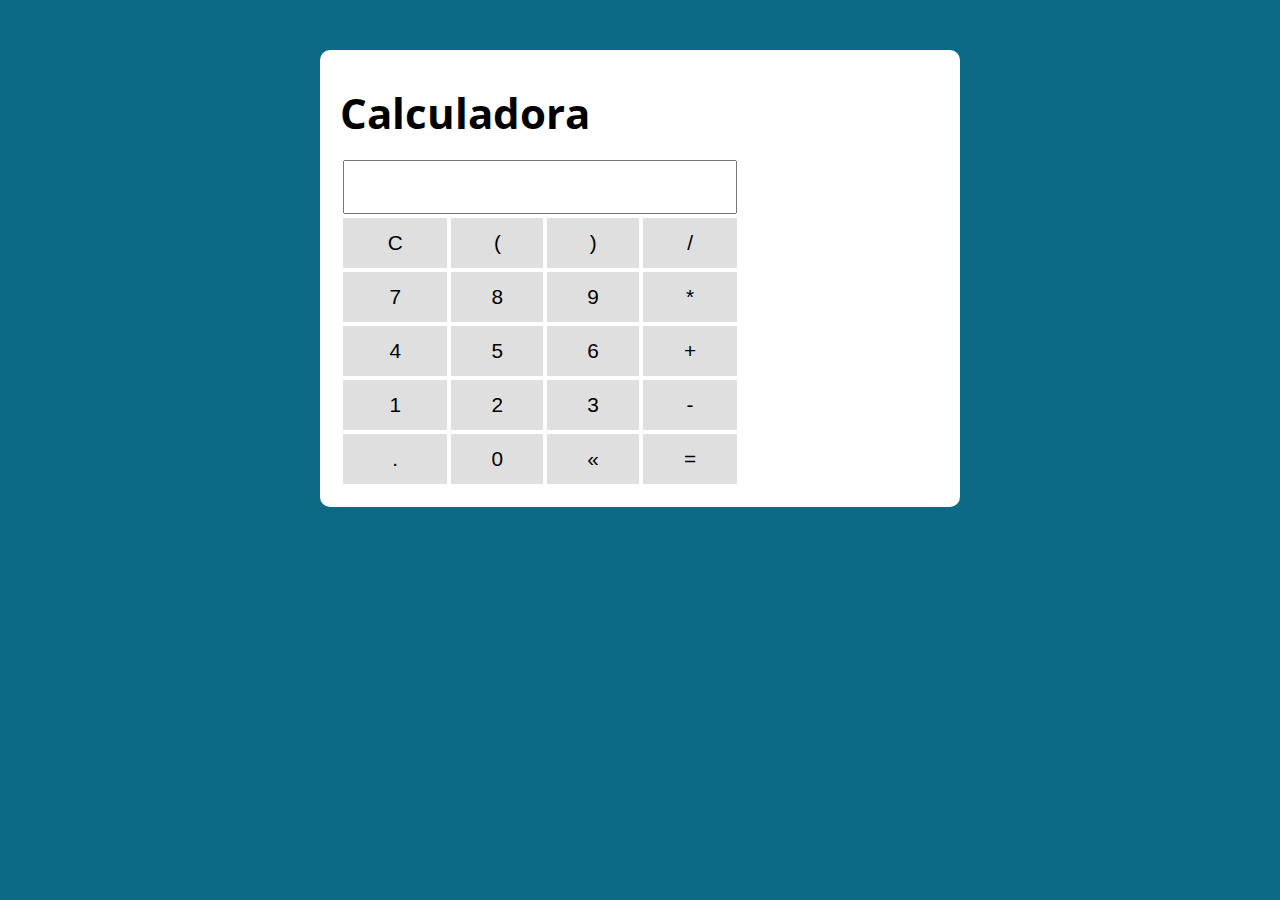
<file: cursoJS/aula22/index.html>
<!DOCTYPE html>
<html lang="pt-BR">
<head>
    <meta charset="UTF-8">
    <meta name="viewport" content="width=device-width, initial-scale=1.0">
    <title>Modelo</title>
    <link rel="stylesheet" href="./assets/css/style.css">
</head>
<body>
    
    <section class="container">

        <h1>Calculadora</h1>

        <table class="calculadora">
            <tr>
                <td colspan="4"><input type="text" class="display"></td>
            </tr>

            <tr>
                <td><button class="btn btn-clear">C</button></td>
                <td><button class="btn btn-num">(</button></td>
                <td><button class="btn btn-num">)</button></td>
                <td><button class="btn btn-num">/</button></td>
            </tr>
            <tr>
                <td><button class="btn btn-num">7</button></td>
                <td><button class="btn btn-num">8</button></td>
                <td><button class="btn btn-num">9</button></td>
                <td><button class="btn btn-num">*</button></td>
            </tr>
            <tr>
                <td><button class="btn btn-num">4</button></td>
                <td><button class="btn btn-num">5</button></td>
                <td><button class="btn btn-num">6</button></td>
                <td><button class="btn btn-num">+</button></td>
            </tr>
            <tr>
                <td><button class="btn btn-num">1</button></td>
                <td><button class="btn btn-num">2</button></td>
                <td><button class="btn btn-num">3</button></td>
                <td><button class="btn btn-num">-</button></td>
            </tr>
            <tr>
                <td><button class="btn btn-num">.</button></td>
                <td><button class="btn btn-num">0</button></td>
                <td><button class="btn btn-del">&laquo;</button></td>
                <td><button class="btn btn-eq">=</button></td>
            </tr>
        </table>
    </section>

    <script src="./assets/js/index.js"></script>
</body>
</html>
</file>
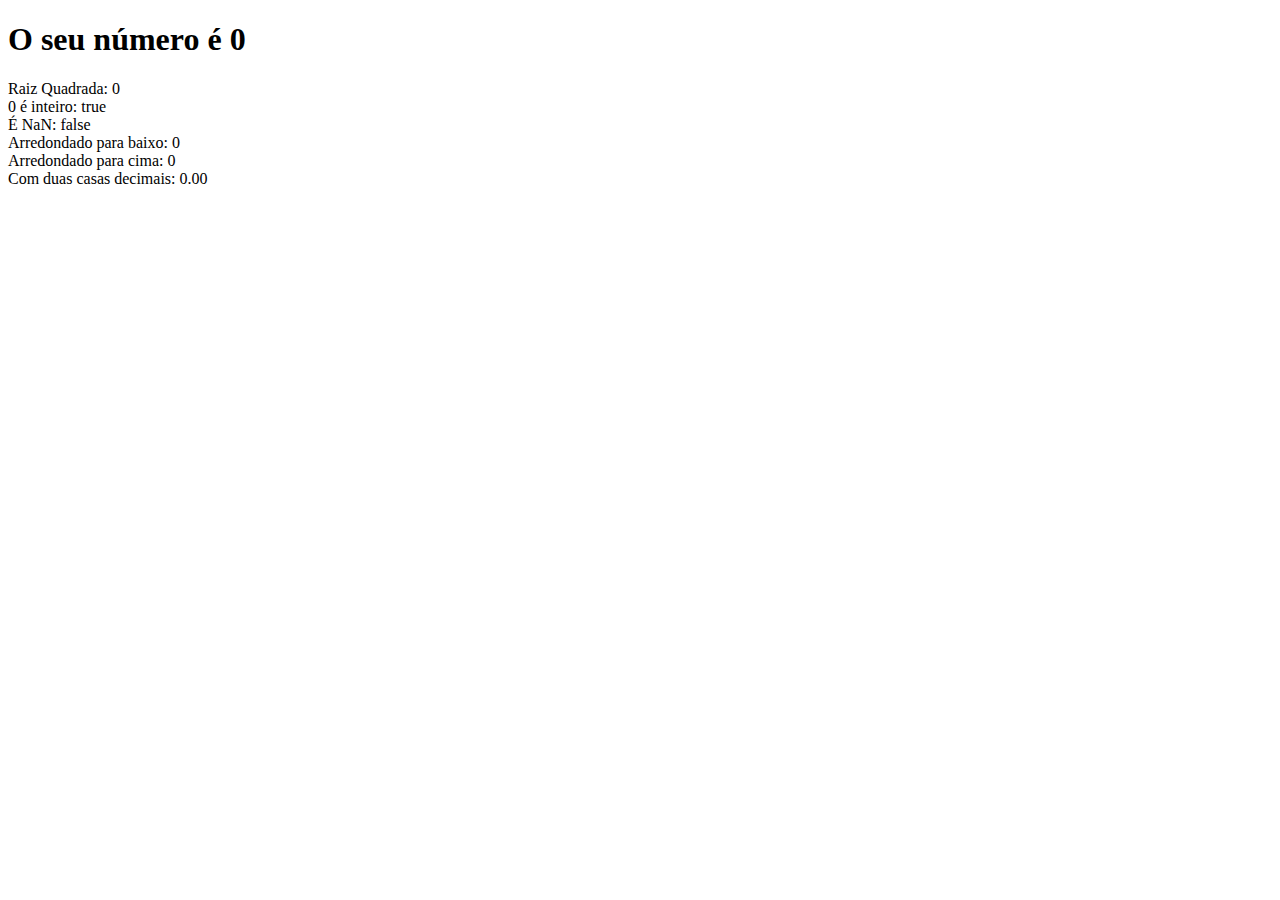
<file: cursoJS/aula5/index.html>
<!DOCTYPE html>
<html lang="en">
<head>
    <meta charset="UTF-8">
    <title>Escecicio</title>
</head>
<body>
    <section>
        <h1>
            O seu número é <span id="numero-titulo">0</span>
        </h1>
        <div>
            Raiz Quadrada: <span id="raizQua">NaN</span>
        </div>
        <div>
            <span id="numero">0</span> é inteiro: <span id="isInteiro">NaN</span>
        </div>
        <div>
            É NaN: <span id="isNaN">NaN</span>
        </div>
        <div>
            Arredondado para baixo: <span id="baixo">NaN</span>
        </div>
        <div>
            Arredondado para cima: <span id="cima">NaN</span>
        </div>
        <div>
            Com duas casas decimais: <span id="duasDecimais">NaN</span>
        </div>
    </section>

    <script src="script.js"></script>
</body>
</html>
</file>
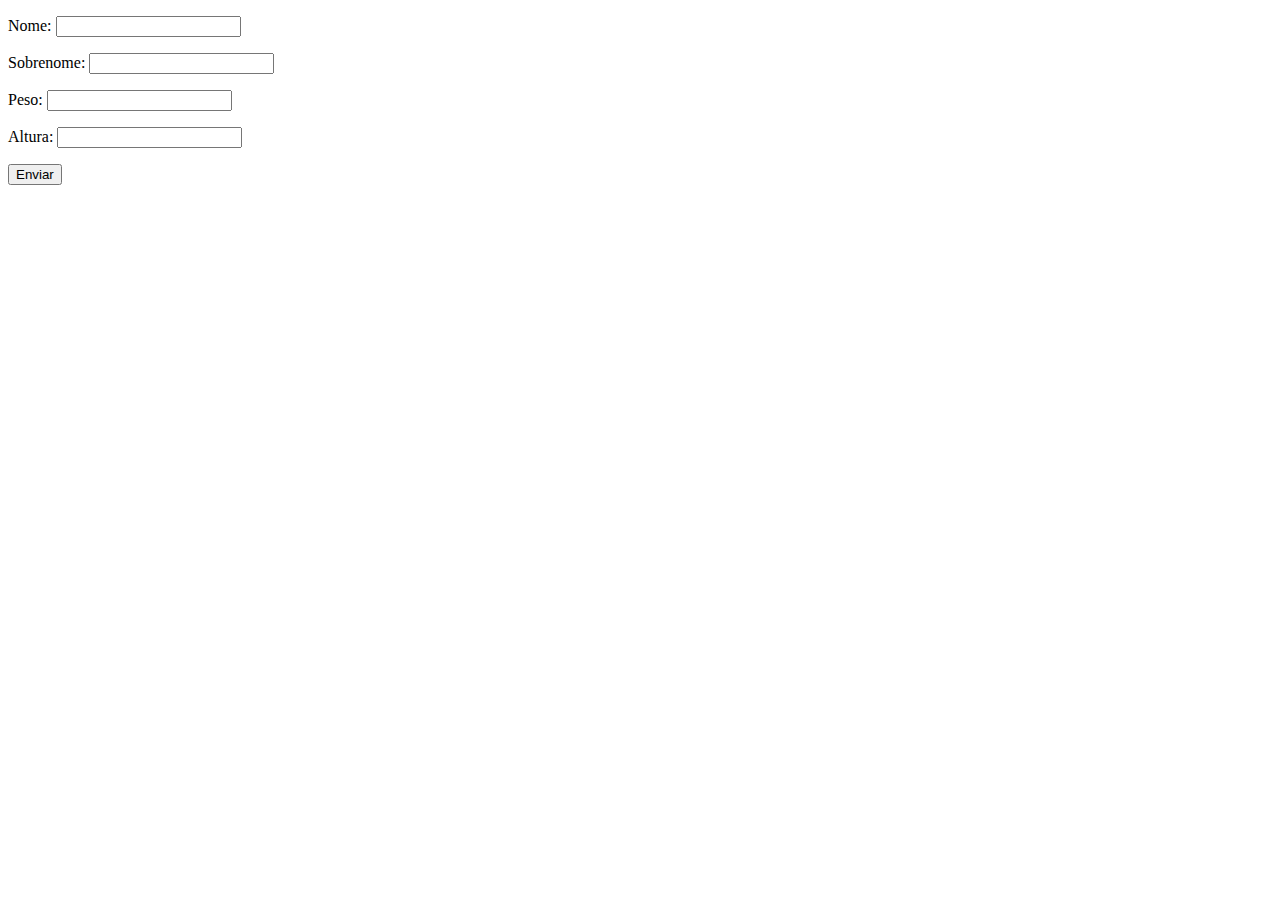
<file: cursoJS/aula9/index.html>
<!DOCTYPE html>
<html lang="pt-BR">
<head>
    <meta charset="UTF-8">
    <title>Exercícios</title>
</head>
<body>
    
    <form class="form">
        <p>Nome: <input type="text" class="nome"></p>
        <p>Sobrenome: <input type="text" class="sobrenome"></p>
        <p>Peso: <input type="text" class="peso"></p>
        <p>Altura: <input type="text" class="altura"></p>

        <button>Enviar</button>
    </form>

    <div class="resultado">

    </div>

    <script src="js/index.js"></script>
</body>
</html>
</file>
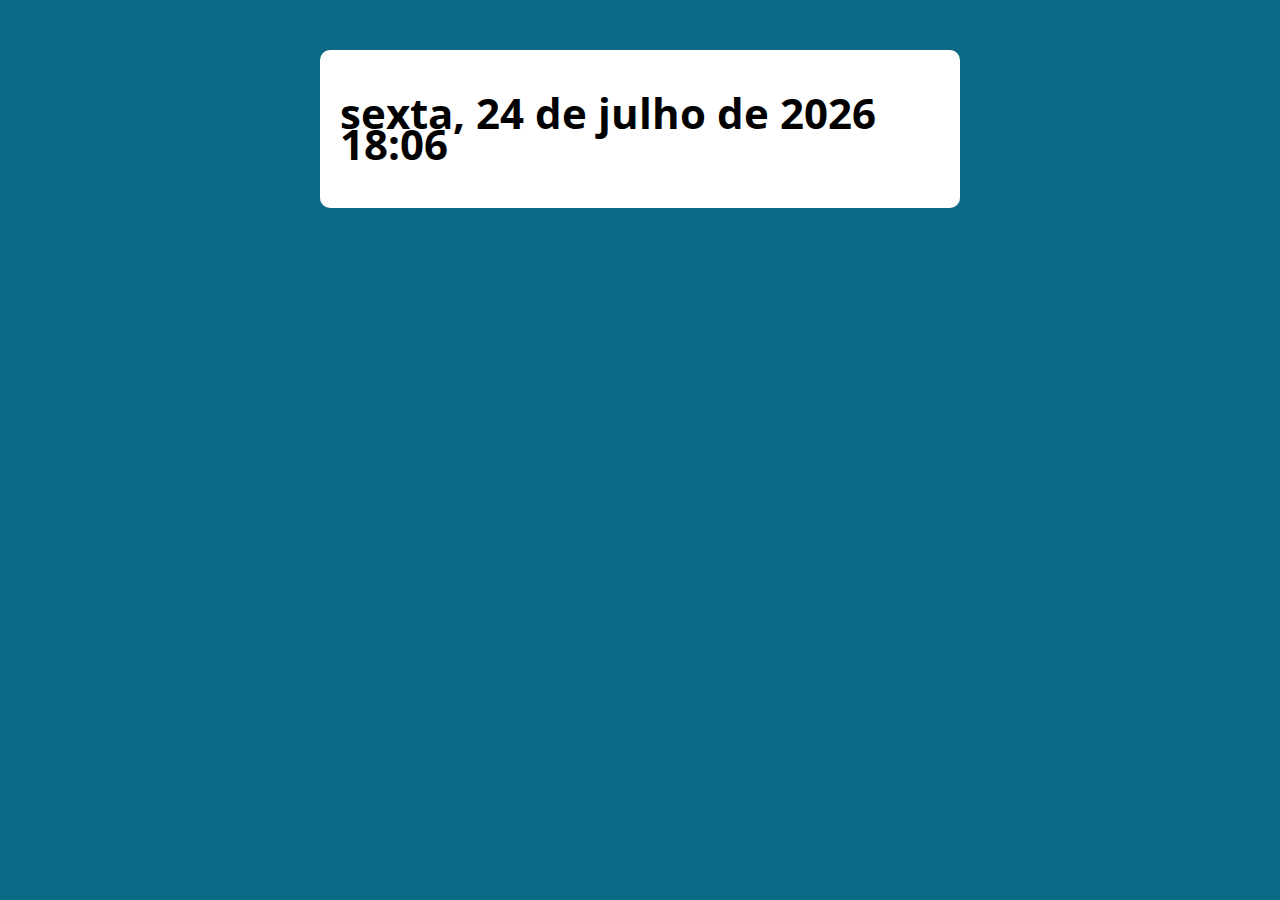
<file: cursoJS/DATA/index.html>
<!DOCTYPE html>
<html lang="pt-BR">
<head>
    <meta charset="UTF-8">
    <meta name="viewport" content="width=device-width, initial-scale=1.0">
    <title>Modelo</title>
    <link rel="stylesheet" href="./assets/css/style.css">
</head>
<body>
    
    <section class="container">

        <h1 class="resultado">Lorem ipsum dolor sit amet</h1>
       
    </section>

    <script src="./assets/js/index.js"></script>
</body>
</html>
</file>
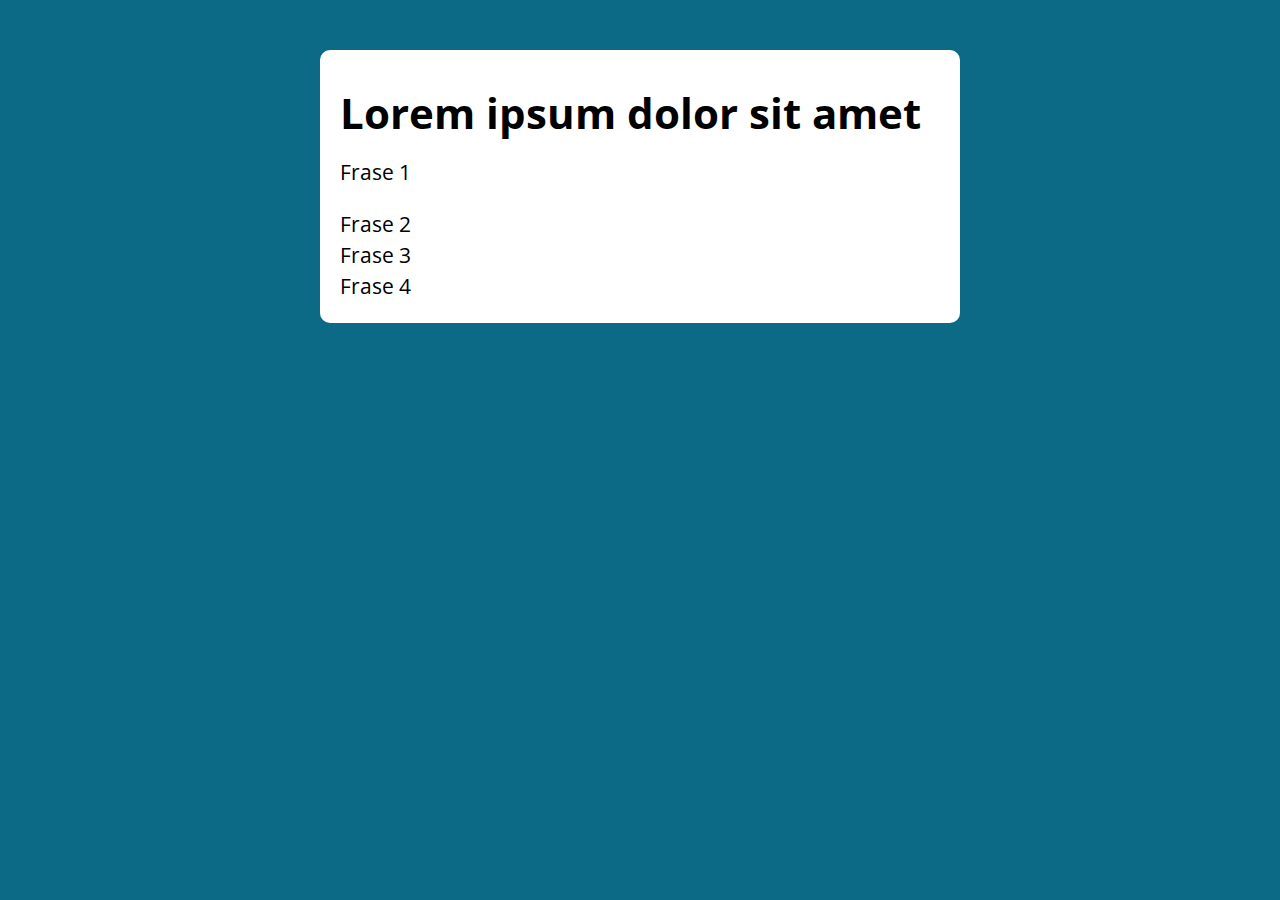
<file: cursoJS/FORExer/index.html>
<!DOCTYPE html>
<html lang="pt-BR">
<head>
    <meta charset="UTF-8">
    <meta name="viewport" content="width=device-width, initial-scale=1.0">
    <title>Modelo</title>
    <link rel="stylesheet" href="./assets/css/style.css">
</head>
<body>
    
    <section class="container">

        <h1>Lorem ipsum dolor sit amet</h1>
        
        

    </section>

    <script src="./assets/js/index.js"></script>
</body>
</html>
</file>
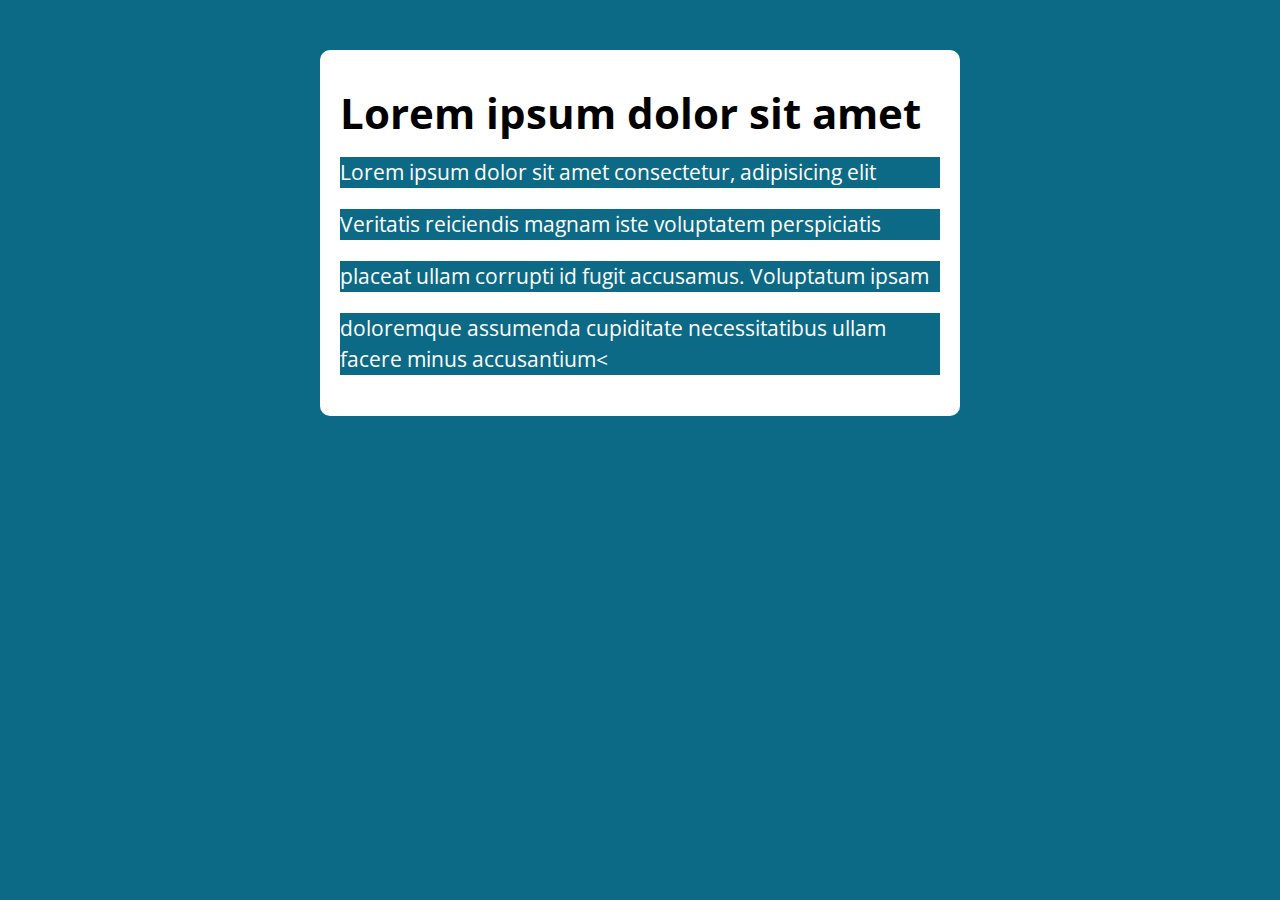
<file: cursoJS/ForOfBack/index.html>
<!DOCTYPE html>
<html lang="pt-BR">
<head>
    <meta charset="UTF-8">
    <meta name="viewport" content="width=device-width, initial-scale=1.0">
    <title>Modelo</title>
    <link rel="stylesheet" href="./assets/css/style.css">
</head>
<body>
    
    <section class="container">

        <h1>Lorem ipsum dolor sit amet</h1>
        <div class="paragrafos">
            
            <p>Lorem ipsum dolor sit amet consectetur, adipisicing elit</p>
            <p>Veritatis reiciendis magnam iste voluptatem perspiciatis</p>
            <p>placeat ullam corrupti id fugit accusamus. Voluptatum ipsam</p>
            <p>doloremque assumenda cupiditate necessitatibus ullam facere minus accusantium<</p>

        </div>
    </section>

    <script src="./assets/js/index.js"></script>
</body>
</html>
</file>
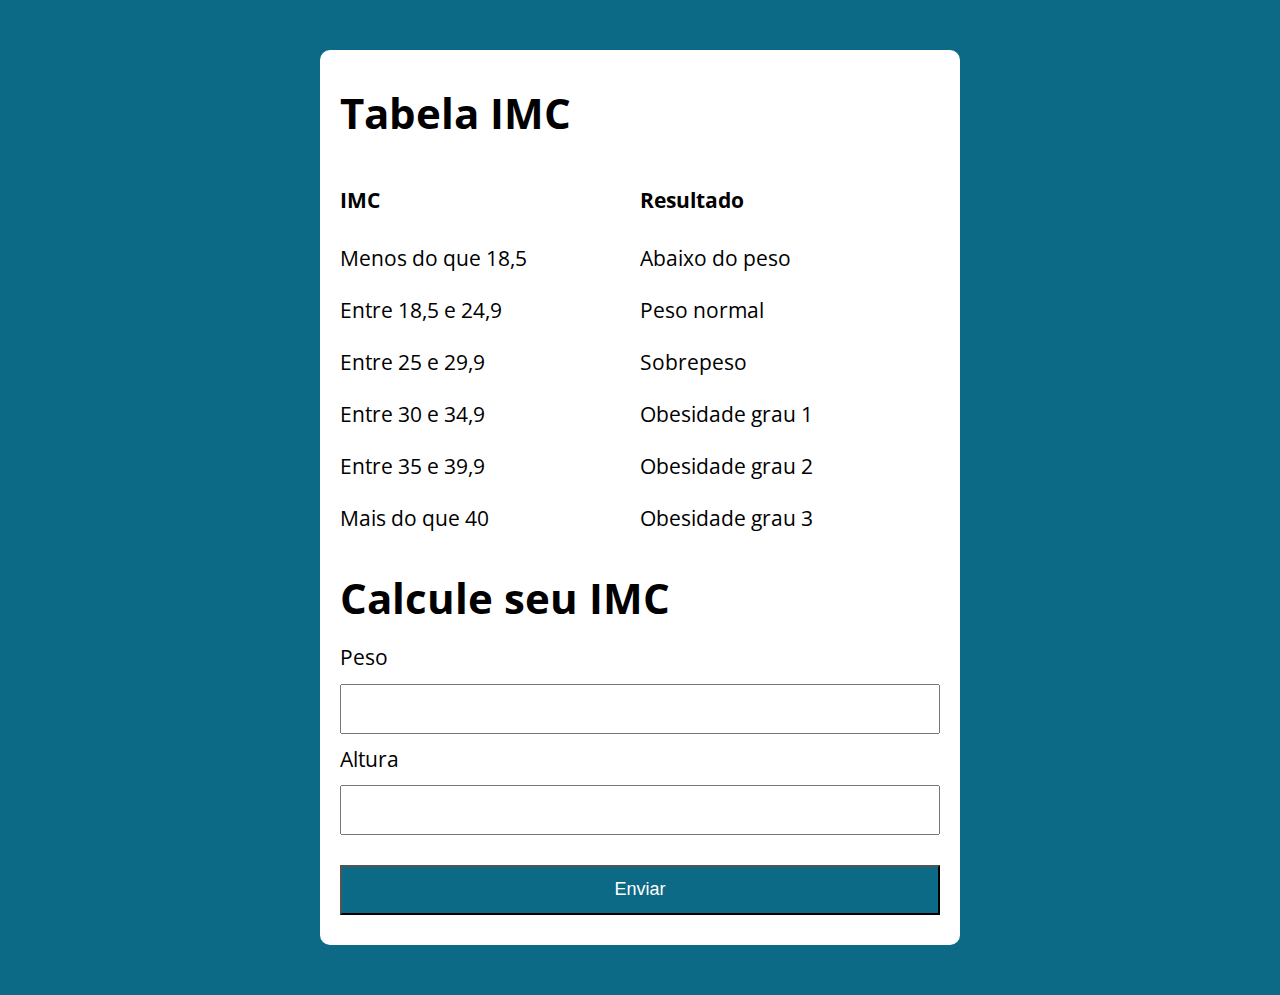
<file: cursoJS/IMC/index.html>
<!DOCTYPE html>
<html lang="pt-BR">
<head>
    <meta charset="UTF-8">
    <meta name="viewport" content="width=device-width, initial-scale=1.0">
    <title>IMC Excercicio</title>
    <link rel="stylesheet" href="./assets/css/style.css">
</head>
<body>
    
    <section class="container">

        <h1>Tabela IMC</h1>
        
        <div class="container1">
            <div class="coluna1">
                <h4>IMC</h4>
                <p>Menos do que 18,5</p>
                <p>Entre 18,5 e 24,9</p>
                <p>Entre 25 e 29,9</p>
                <p>Entre 30 e 34,9</p>
                <p>Entre 35 e 39,9</p>
                <p>Mais do que 40</p>
            </div>
    
            <div class="coluna2">
                <h4>Resultado</h4>
                <p>Abaixo do peso</p>
                <p>Peso normal</p>
                <p>Sobrepeso</p>
                <p>Obesidade grau 1</p>
                <p>Obesidade grau 2</p>
                <p>Obesidade grau 3</p>
            </div>
        </div>

        <h1>Calcule seu IMC</h1>
        <form action="/" id="formulario" method="POST">
            <label for="peso">Peso</label>
            <input type="text" id="peso" name="peso">
            <label for="altura">Altura</label>
            <input type="text" id="altura" name="altura">
            <button type="submit">Enviar</button>
        </form>

        <div id="resultado"></div>
    </section>

    <script src="./assets/js/index.js"></script>
</body>
</html>
</file>
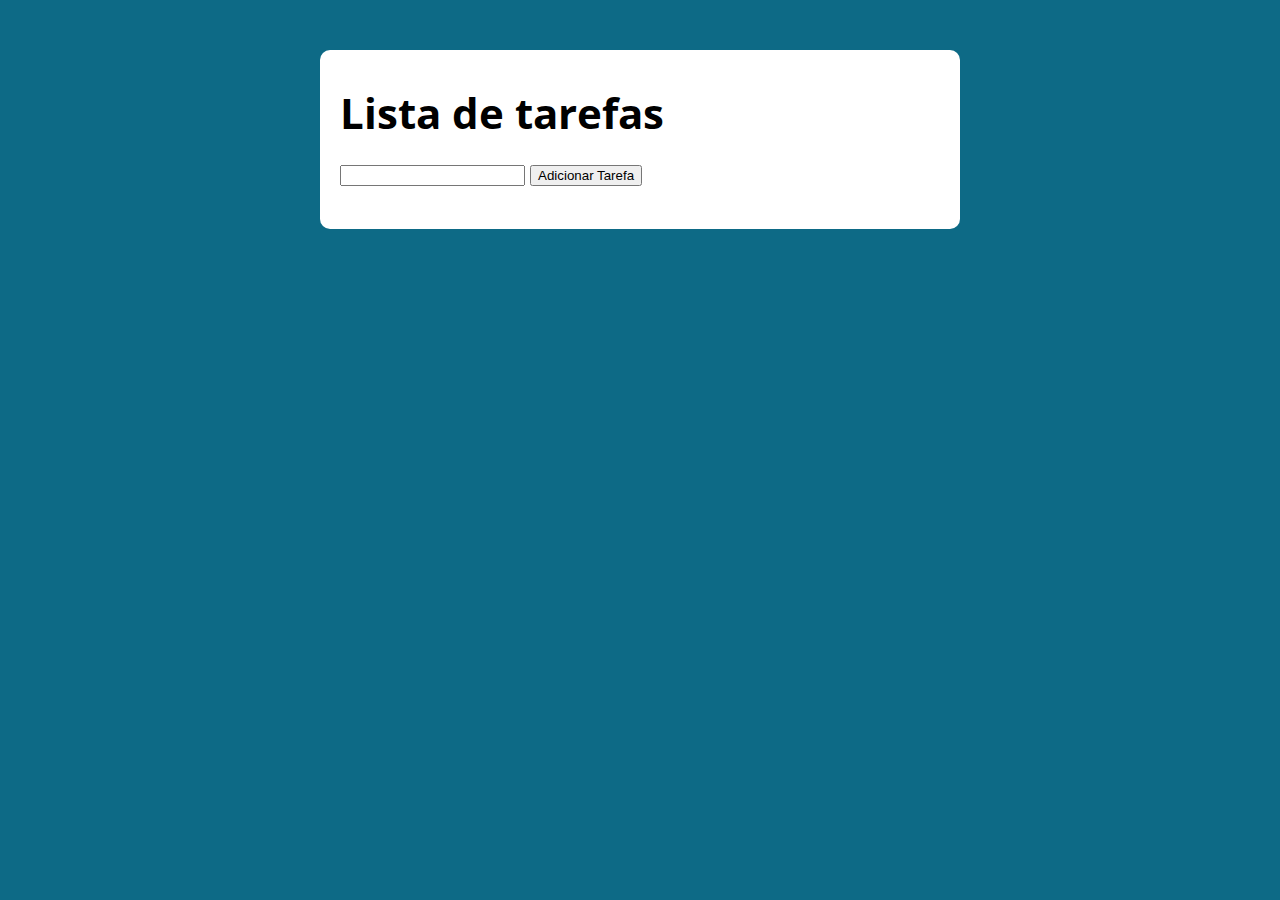
<file: cursoJS/listaDeTarefa/index.html>
<!DOCTYPE html>
<html lang="pt-BR">
<head>
    <meta charset="UTF-8">
    <meta name="viewport" content="width=device-width, initial-scale=1.0">
    <title>Modelo</title>
    <link rel="stylesheet" href="./assets/css/style.css">
</head>
<body>
    
    <section class="container">

        <h1>Lista de tarefas</h1>
        <p>
            <input type="text" class="input-tarefa">
            <button class="btn-tarefa">Adicionar Tarefa</button>
        </p>

        <ul class="tarefas"></ul>

    </section>

    <script src="./assets/js/index.js"></script>
</body>
</html>
</file>
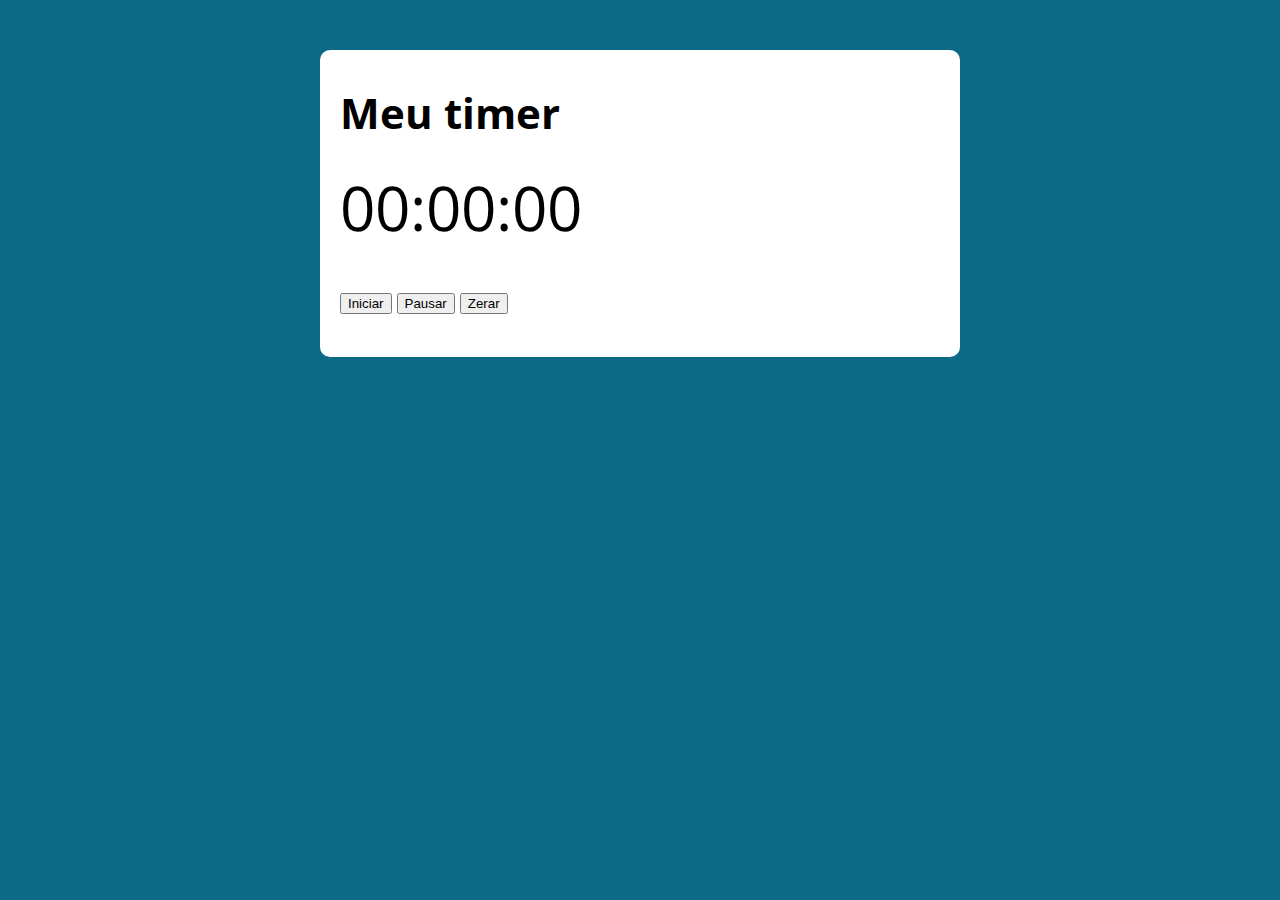
<file: cursoJS/timer/index.html>
<!DOCTYPE html>
<html lang="pt-BR">
<head>
    <meta charset="UTF-8">
    <meta name="viewport" content="width=device-width, initial-scale=1.0">
    <title>Modelo</title>
    <link rel="stylesheet" href="./assets/css/style.css">
</head>
<body>
    
    <section class="container">

        <h1>Meu timer</h1>
        <p class="relogio">00:00:00</p>
        <p>
            <button class="iniciar">Iniciar</button>
            <button class="pausar">Pausar</button>
            <button class="zerar">Zerar</button>
        </p>

    </section>

    <script src="./assets/js/index.js"></script>
</body>
</html>
</file>
<file: cursoJS/aula22/assets/css/style.css>
@import url('https://fonts.googleapis.com/css2?family=Open+Sans:wght@400;700&display=swap');

:root {
    --primary-color: rgb(13, 106, 134);
    --primary-color-darker: rgb(25, 63, 75);
}

*{
    box-sizing: border-box;
    outline: 0;
}

body{
    margin: 0;
    padding: 0;
    background: var(--primary-color);
    font-family: 'Open Sans', sans-serif;
    font-size: 1.3em;
    line-height: 1.5em;
}

.container{
    max-width: 640px;
    margin: 50px auto;
    background: #fff;
    padding: 20px;
    border-radius: 10px;
}

form input, form label, form button {
    display: block;
    width: 100%;
    margin-bottom: 10px;
}

form input{
    font-size: 24px;
    height: 50px;
    padding: 0 20px;
}

form input:focus {
    outline: 1px solid var(--primary-color);
}

form button{
    border-color: none;
    background-color: var(--primary-color);
    color: #fff;
    font-size: 18px;
    font-weight: 700px;
    height: 50px;
    cursor: pointer;
    margin-top: 30px;
}

form button:hover{
    background: var(--primary-color-darker);
}

.calculadora{
    width: 400px;
}

.display {
    font-size: 2em;
    width: 100%;
    text-align: right;
}

.btn {
    width: 100%;
    height: 50px;
    font-size: 1em;
    border: none;
    background: #dfdfdf;
    cursor: pointer;
}

.btn:hover {
    background: #949191;
}
</file>
<file: cursoJS/DATA/assets/css/style.css>
@import url('https://fonts.googleapis.com/css2?family=Open+Sans:wght@400;700&display=swap');

:root {
    --primary-color: rgb(13, 106, 134);
    --primary-color-darker: rgb(25, 63, 75);
}

*{
    box-sizing: border-box;
    outline: 0;
}

body{
    margin: 0;
    padding: 0;
    background: var(--primary-color);
    font-family: 'Open Sans', sans-serif;
    font-size: 1.3em;
    line-height: 1.5em;
}

.container{
    max-width: 640px;
    margin: 50px auto;
    background: #fff;
    padding: 20px;
    border-radius: 10px;
}

form input, form label, form button {
    display: block;
    width: 100%;
    margin-bottom: 10px;
}

form input{
    font-size: 24px;
    height: 50px;
    padding: 0 20px;
}

form input:focus {
    outline: 1px solid var(--primary-color);
}

form button{
    border-color: none;
    background-color: var(--primary-color);
    color: #fff;
    font-size: 18px;
    font-weight: 700px;
    height: 50px;
    cursor: pointer;
    margin-top: 30px;
}

form button:hover{
    background: var(--primary-color-darker);
}
</file>
<file: cursoJS/FORExer/assets/css/style.css>
@import url('https://fonts.googleapis.com/css2?family=Open+Sans:wght@400;700&display=swap');

:root {
    --primary-color: rgb(13, 106, 134);
    --primary-color-darker: rgb(25, 63, 75);
}

*{
    box-sizing: border-box;
    outline: 0;
}

body{
    margin: 0;
    padding: 0;
    background: var(--primary-color);
    font-family: 'Open Sans', sans-serif;
    font-size: 1.3em;
    line-height: 1.5em;
}

.container{
    max-width: 640px;
    margin: 50px auto;
    background: #fff;
    padding: 20px;
    border-radius: 10px;
}

form input, form label, form button {
    display: block;
    width: 100%;
    margin-bottom: 10px;
}

form input{
    font-size: 24px;
    height: 50px;
    padding: 0 20px;
}

form input:focus {
    outline: 1px solid var(--primary-color);
}

form button{
    border-color: none;
    background-color: var(--primary-color);
    color: #fff;
    font-size: 18px;
    font-weight: 700px;
    height: 50px;
    cursor: pointer;
    margin-top: 30px;
}

form button:hover{
    background: var(--primary-color-darker);
}
</file>
<file: cursoJS/ForOfBack/assets/css/style.css>
@import url('https://fonts.googleapis.com/css2?family=Open+Sans:wght@400;700&display=swap');

:root {
    --primary-color: rgb(13, 106, 134);
    --primary-color-darker: rgb(25, 63, 75);
}

*{
    box-sizing: border-box;
    outline: 0;
}

body{
    margin: 0;
    padding: 0;
    background: var(--primary-color);
    font-family: 'Open Sans', sans-serif;
    font-size: 1.3em;
    line-height: 1.5em;
}

.container{
    max-width: 640px;
    margin: 50px auto;
    background: #fff;
    padding: 20px;
    border-radius: 10px;
}

form input, form label, form button {
    display: block;
    width: 100%;
    margin-bottom: 10px;
}

form input{
    font-size: 24px;
    height: 50px;
    padding: 0 20px;
}

form input:focus {
    outline: 1px solid var(--primary-color);
}

form button{
    border-color: none;
    background-color: var(--primary-color);
    color: #fff;
    font-size: 18px;
    font-weight: 700px;
    height: 50px;
    cursor: pointer;
    margin-top: 30px;
}

form button:hover{
    background: var(--primary-color-darker);
}
</file>
<file: cursoJS/IMC/assets/css/style.css>
@import url('https://fonts.googleapis.com/css2?family=Open+Sans:wght@400;700&display=swap');

:root {
    --primary-color: rgb(13, 106, 134);
    --primary-color-darker: rgb(25, 63, 75);
    --primary-color-red: rgb(228, 133, 133);
    --primary-color-green: rgb(108, 202, 124);
    --primary-color-yellow: rgb(228, 226, 133);
}

*{
    box-sizing: border-box;
    outline: 0;
}

body{
    margin: 0;
    padding: 0;
    background: var(--primary-color);
    font-family: 'Open Sans', sans-serif;
    font-size: 1.3em;
    line-height: 1.5em;
}

.container{
    max-width: 640px;
    margin: 50px auto;
    background: #fff;
    padding: 20px;
    border-radius: 10px;
}

.container1{
    display: grid;
    grid-template-columns: repeat(2, 1fr);
}

form input, form label, form button {
    display: block;
    width: 100%;
    margin-bottom: 10px;
}

form input{
    font-size: 24px;
    height: 50px;
    padding: 0 20px;
}

form input:focus {
    outline: 1px solid var(--primary-color);
}

form button{
    border-color: none;
    background-color: var(--primary-color);
    color: #fff;
    font-size: 18px;
    font-weight: 700px;
    height: 50px;
    cursor: pointer;
    margin-top: 30px;
}

form button:hover{
    background: var(--primary-color-darker);
}

.ruim, .normal{
    background: var(--primary-color-red);
    color: #e01515;
    padding: 10px 20px;
}

.normal{
    background: var(--primary-color-green);
    color: #15801e;
}
</file>
<file: cursoJS/listaDeTarefa/assets/css/style.css>
@import url('https://fonts.googleapis.com/css2?family=Open+Sans:wght@400;700&display=swap');

:root {
    --primary-color: rgb(13, 106, 134);
    --primary-color-darker: rgb(25, 63, 75);
}

*{
    box-sizing: border-box;
    outline: 0;
}

body{
    margin: 0;
    padding: 0;
    background: var(--primary-color);
    font-family: 'Open Sans', sans-serif;
    font-size: 1.3em;
    line-height: 1.5em;
}

.container{
    max-width: 640px;
    margin: 50px auto;
    background: #fff;
    padding: 20px;
    border-radius: 10px;
}

form input, form label, form button {
    display: block;
    width: 100%;
    margin-bottom: 10px;
}

form input{
    font-size: 24px;
    height: 50px;
    padding: 0 20px;
}

form input:focus {
    outline: 1px solid var(--primary-color);
}

form button{
    border-color: none;
    background-color: var(--primary-color);
    color: #fff;
    font-size: 18px;
    font-weight: 700px;
    height: 50px;
    cursor: pointer;
    margin-top: 30px;
}

form button:hover{
    background: var(--primary-color-darker);
}
</file>
<file: cursoJS/timer/assets/css/style.css>
@import url('https://fonts.googleapis.com/css2?family=Open+Sans:wght@400;700&display=swap');

:root {
    --primary-color: rgb(13, 106, 134);
    --primary-color-darker: rgb(25, 63, 75);
}

*{
    box-sizing: border-box;
    outline: 0;
}

body{
    margin: 0;
    padding: 0;
    background: var(--primary-color);
    font-family: 'Open Sans', sans-serif;
    font-size: 1.3em;
    line-height: 1.5em;
}

.container{
    max-width: 640px;
    margin: 50px auto;
    background: #fff;
    padding: 20px;
    border-radius: 10px;
}

form input, form label, form button {
    display: block;
    width: 100%;
    margin-bottom: 10px;
}

form input{
    font-size: 24px;
    height: 50px;
    padding: 0 20px;
}

form input:focus {
    outline: 1px solid var(--primary-color);
}

form button{
    border-color: none;
    background-color: var(--primary-color);
    color: #fff;
    font-size: 18px;
    font-weight: 700px;
    height: 50px;
    cursor: pointer;
    margin-top: 30px;
}

form button:hover{
    background: var(--primary-color-darker);
}

.relogio {
    font-size: 3em;
}
</file>
